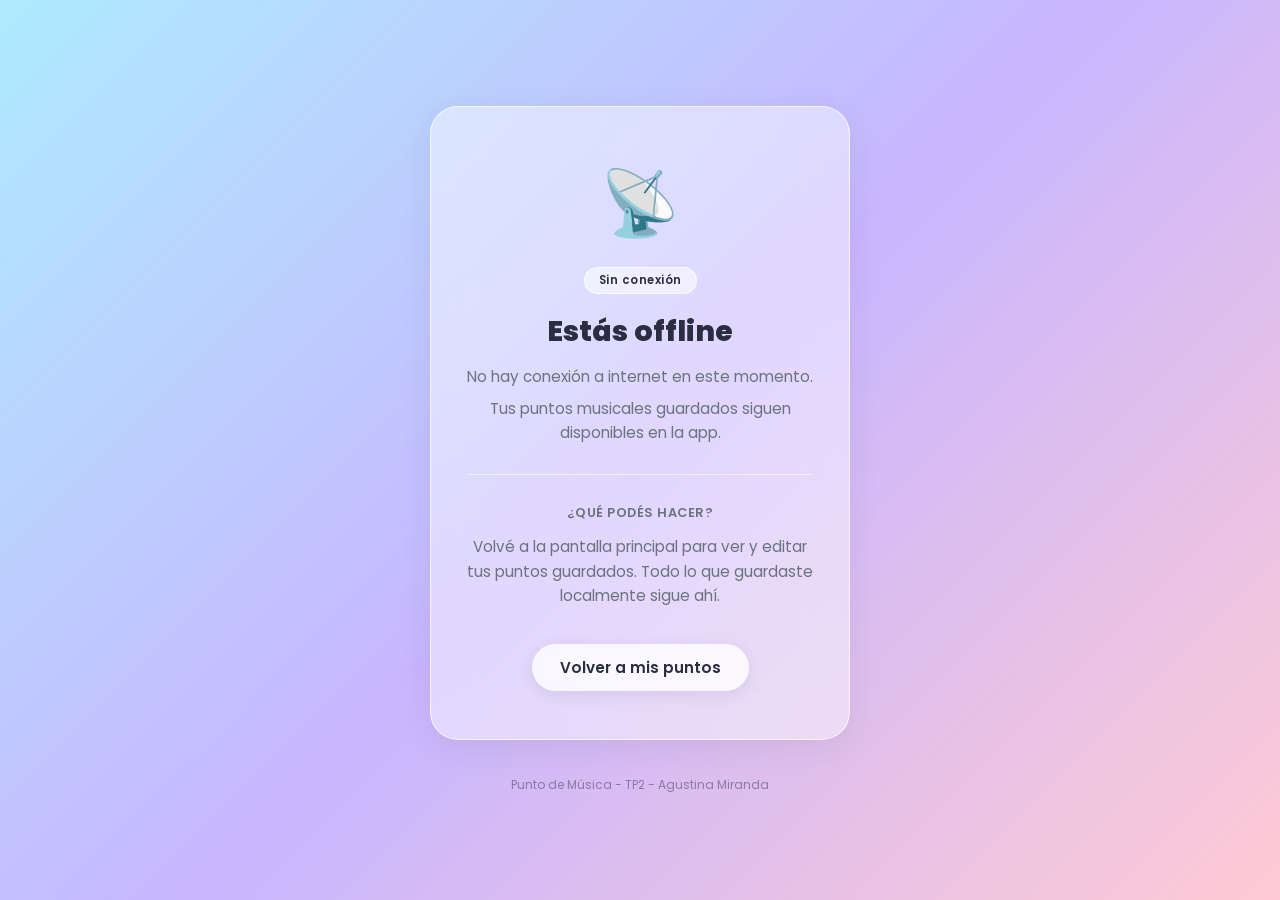
<file: offline.html>
<!DOCTYPE html>
<html lang="es">
<head>
  <meta charset="UTF-8">
  <meta name="viewport" content="width=device-width, initial-scale=1.0">
  <title>Sin conexión · Punto de Música</title>
  <link rel="preconnect" href="https://fonts.googleapis.com">
  <link href="https://fonts.googleapis.com/css2?family=Poppins:wght@400;500;600;700;800&display=swap" rel="stylesheet">
  <link rel="shortcut icon" href="icons/icon-192.png" type="image/png">
  <meta name="theme-color" content="#C8B6FF">
  <style>
    :root {
      --blanco: #FFFFFF;
      --celeste: #AEEBFF;
      --lila: #C8B6FF;
      --rosa: #FFCAD4;
      --texto-principal: #2B2D42;
      --texto-secundario: #6B7280;
    }

    * { box-sizing: border-box; margin: 0; padding: 0; }

    body {
      font-family: 'Poppins', sans-serif;
      color: var(--texto-principal);
      background: linear-gradient(135deg, var(--celeste) 0%, var(--lila) 50%, var(--rosa) 100%);
      min-height: 100vh;
      display: flex;
      flex-direction: column;
      align-items: center;
      justify-content: center;
      padding: 24px;
      text-align: center;
    }

    .tarjeta {
      background: rgba(255, 255, 255, 0.45);
      backdrop-filter: blur(20px);
      -webkit-backdrop-filter: blur(20px);
      border: 1px solid rgba(255, 255, 255, 0.7);
      border-radius: 28px;
      padding: 48px 36px;
      max-width: 420px;
      width: 100%;
      box-shadow: 0 8px 32px rgba(43, 45, 66, 0.08);
    }

    .icono {
      font-size: 4rem;
      margin-bottom: 16px;
      display: block;
    }

    .etiqueta {
      display: inline-block;
      background: rgba(255, 255, 255, 0.55);
      border: 1px solid rgba(255, 255, 255, 0.7);
      padding: 4px 14px;
      border-radius: 999px;
      font-size: 0.72rem;
      font-weight: 600;
      letter-spacing: 0.5px;
      margin-bottom: 16px;
    }

    h1 {
      font-size: 1.8rem;
      font-weight: 800;
      margin-bottom: 12px;
    }

    p {
      color: var(--texto-secundario);
      font-size: 0.95rem;
      line-height: 1.6;
      margin-bottom: 8px;
    }

    .separador {
      border: none;
      border-top: 1px solid rgba(255,255,255,0.6);
      margin: 28px 0;
    }

    .subtitulo {
      font-size: 0.8rem;
      font-weight: 600;
      text-transform: uppercase;
      letter-spacing: 0.5px;
      color: var(--texto-secundario);
      margin-bottom: 12px;
    }

    .boton {
      display: inline-block;
      margin-top: 28px;
      padding: 12px 28px;
      border-radius: 999px;
      font-family: 'Poppins', sans-serif;
      font-size: 0.95rem;
      font-weight: 600;
      cursor: pointer;
      text-decoration: none;
      border: none;
      background: rgba(255, 255, 255, 0.7);
      color: var(--texto-principal);
      backdrop-filter: blur(10px);
      box-shadow: 0 4px 16px rgba(43, 45, 66, 0.1);
      transition: transform 0.15s, box-shadow 0.15s;
    }

    .boton:hover {
      transform: translateY(-2px);
      box-shadow: 0 8px 24px rgba(43, 45, 66, 0.15);
    }

    footer {
      margin-top: 36px;
      font-size: 0.75rem;
      color: rgba(43, 45, 66, 0.45);
    }
  </style>
</head>
<body>

  <div class="tarjeta">
    <span class="icono">📡</span>
    <span class="etiqueta">Sin conexión</span>
    <h1>Estás offline</h1>
    <p>No hay conexión a internet en este momento.</p>
    <p>Tus puntos musicales guardados siguen disponibles en la app.</p>

    <hr class="separador">

    <p class="subtitulo">¿Qué podés hacer?</p>
    <p>Volvé a la pantalla principal para ver y editar tus puntos guardados. Todo lo que guardaste localmente sigue ahí.</p>

    <a href="./index.html" class="boton">Volver a mis puntos</a>
  </div>

  <footer>Punto de Música - TP2 - Agustina Miranda</footer>

</body>
</html>
</file>
